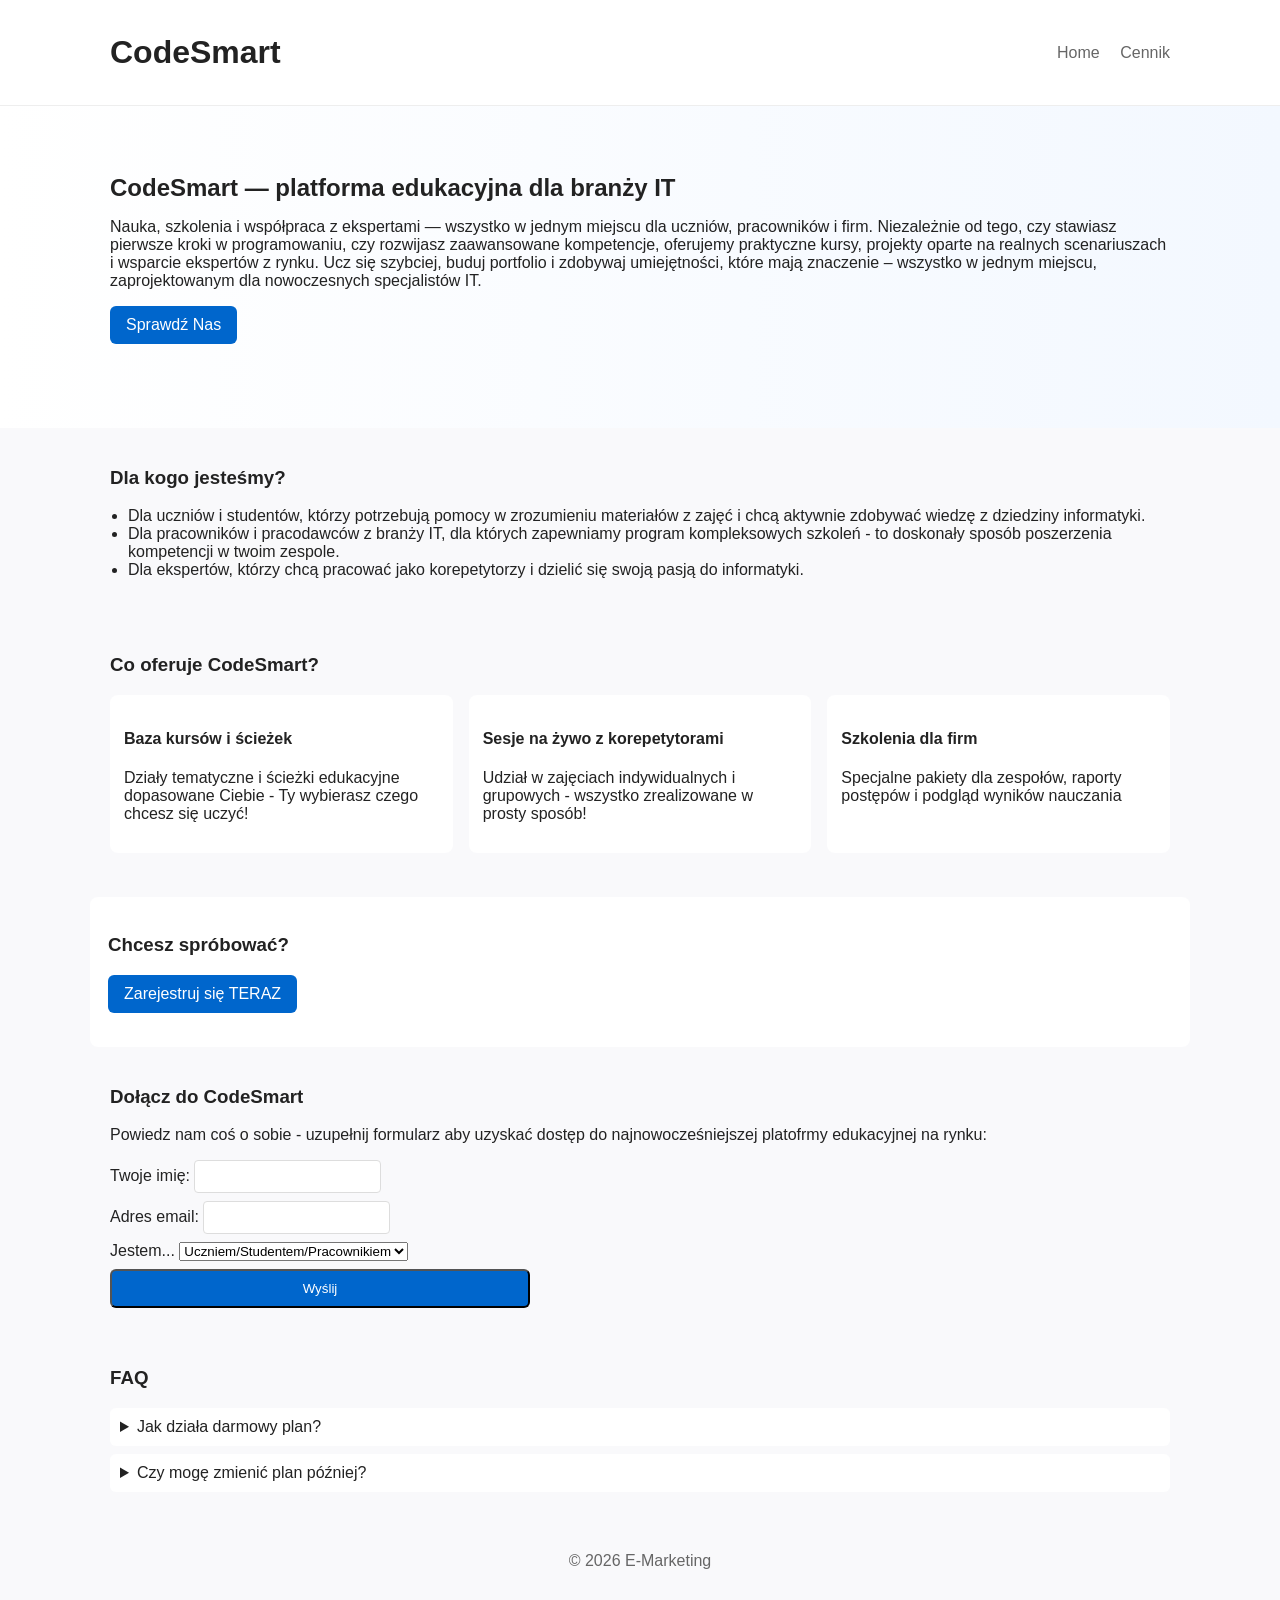
<file: index.html>
<!doctype html>
<html lang="pl">
  <head>
    <!-- Google Tag Manager -->
    <script>(function(w,d,s,l,i){w[l]=w[l]||[];w[l].push({'gtm.start':
    new Date().getTime(),event:'gtm.js'});var f=d.getElementsByTagName(s)[0],
    j=d.createElement(s),dl=l!='dataLayer'?'&l='+l:'';j.async=true;j.src=
    'https://www.googletagmanager.com/gtm.js?id='+i+dl;f.parentNode.insertBefore(j,f);
    })(window,document,'script','dataLayer','GTM-T6TTSDZR');</script>
    <!-- End Google Tag Manager -->
    <!-- Google tag (gtag.js) -->
    <script async src="https://www.googletagmanager.com/gtag/js?id=G-EG3WB71V4J"></script>
    <script>
      window.dataLayer = window.dataLayer || [];
      function gtag(){dataLayer.push(arguments);}
      gtag('js', new Date());
    
      gtag('config', 'G-EG3WB71V4J');
    </script>
    <meta charset="utf-8" />
    <meta name="viewport" content="width=device-width, initial-scale=1" />
    <title>Prosty serwis marketingowy</title>
    <link rel="stylesheet" href="style.css" />
  </head>
  
  <body>
    <!-- Google Tag Manager (noscript) -->
    <noscript><iframe src="https://www.googletagmanager.com/ns.html?id=GTM-T6TTSDZR"
    height="0" width="0" style="display:none;visibility:hidden"></iframe></noscript>
    <!-- End Google Tag Manager (noscript) -->
    <header class="site-header">
      <div class="container">
        <h1 class="logo">CodeSmart</h1>
        <nav>
          <a href="index.html">Home</a>
          <a id="nav-pricing" href="pricing.html">Cennik</a>
        </nav>
      </div>
    </header>

    <!-- Hero -->
    <section class="hero">
      <div class="container">
        <h2>CodeSmart — platforma edukacyjna dla branży IT</h2>
        <p>
          Nauka, szkolenia i współpraca z ekspertami — wszystko w jednym miejscu dla uczniów, pracowników i firm.
          Niezależnie od tego, czy stawiasz pierwsze kroki w programowaniu, czy rozwijasz zaawansowane kompetencje, oferujemy praktyczne kursy, projekty oparte na realnych scenariuszach i wsparcie ekspertów z rynku.
          Ucz się szybciej, buduj portfolio i zdobywaj umiejętności, które mają znaczenie – wszystko w jednym miejscu, zaprojektowanym dla nowoczesnych specjalistów IT.</p>
        <p><a id="cta-main" class="btn" href="#signup">Sprawdź Nas</a></p>
      </div>
    </section>

    <!-- Problem -->
    <section class="problems container">
      <h3>Dla kogo jesteśmy?</h3>
      <ul>
        <li>Dla uczniów i studentów, którzy potrzebują pomocy w zrozumieniu materiałów z zajęć i chcą aktywnie zdobywać wiedzę z dziedziny informatyki.</li>
        <li>Dla pracowników i pracodawców z branży IT, dla których zapewniamy program kompleksowych szkoleń - to doskonały sposób poszerzenia kompetencji w twoim zespole.</li>
        <li>Dla ekspertów, którzy chcą pracować jako korepetytorzy i dzielić się swoją pasją do informatyki.</li>
      </ul>
    </section>

    <!-- Features -->
    <section class="features container">
      <h3>Co oferuje CodeSmart?</h3>
      <div class="feature-list">
        <div class="feature">
          <h4>Baza kursów i ścieżek</h4>
          <p>Działy tematyczne i ścieżki edukacyjne dopasowane Ciebie - Ty wybierasz czego chcesz się uczyć!</p>
        </div>
        <div class="feature">
          <h4>Sesje na żywo z korepetytorami</h4>
          <p>Udział w zajęciach indywidualnych i grupowych - wszystko zrealizowane w prosty sposób!</p>
        </div>
        <div class="feature">
          <h4>Szkolenia dla firm</h4>
          <p>Specjalne pakiety dla zespołów, raporty postępów i podgląd wyników nauczania</p>
        </div>
      </div>
    </section>

   <!-- CTA section -->
<section class="cta container">
  <h3>Chcesz spróbować?</h3>
  <p>
    <a class="btn" href="#signup" onclick="dataLayer.push({ event: 'cta_click' });">
      Zarejestruj się TERAZ
    </a>
  </p>
</section>

    <!-- Signup -->
    <section id="signup" class="signup container">
      <h3>Dołącz do CodeSmart</h3>
      <p> Powiedz nam coś o sobie - uzupełnij formularz aby uzyskać dostęp do najnowocześniejszej platofrmy edukacyjnej na rynku:</p>
      <form id="signup-form">
        <label>
          Twoje imię:
          <input name="name" type="text" required />
        </label>
        <label>
          Adres email:
          <input name="email" type="email" required />
        </label>
        <label>
          Jestem... 
          <select name="role" id="role-select">
            <option value="student">Uczniem/Studentem/Pracownikiem</option>>
            <option value="employee">Pracodawcą/Organizatorem</option>
            <option value="tutor">Ekspertem/Korepetytorem</option>
          </select>
        </label>
        <label id="message-label" style="display:none">
          Opis współpracy / dodatkowe informacje
          <textarea name="message" rows="4"></textarea>
        </label>
        <button type="submit" class="btn" onclick="dataLayer.push({ event: 'form_submit' });">
        Wyślij
        </button>
      </form>
      <div id="signup-message" aria-live="polite"></div>
    </section>

    <!-- FAQ -->
    <section class="faq container">
      <h3>FAQ</h3>
      <details>
        <summary>Jak działa darmowy plan?</summary>
        <p>Darmowy plan pozwala przetestować podstawowe funkcje przez nieograniczony czas.</p>
      </details>
      <details>
        <summary>Czy mogę zmienić plan później?</summary>
        <p>Tak — możesz przejść na plan Pro lub Business w każdej chwili.</p>
      </details>
    </section>

    <footer class="site-footer container">
      <p>&copy; 2026 E-Marketing</p>
    </footer>

    <script src="script.js"></script>
  </body>
</html>
</file>
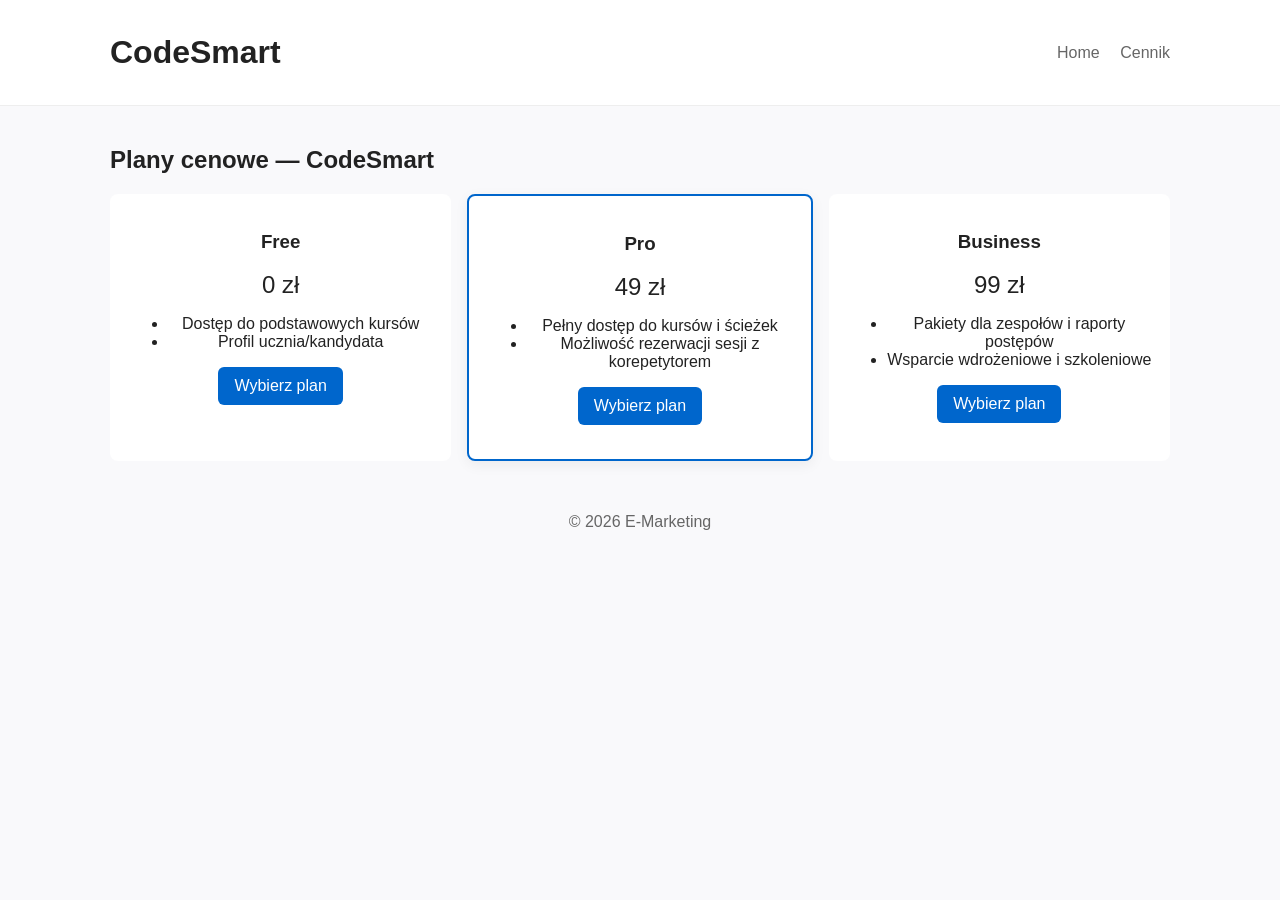
<file: pricing.html>
<!doctype html>
<html lang="pl">
  <head>
    <!-- Google Tag Manager -->
    <script>(function(w,d,s,l,i){w[l]=w[l]||[];w[l].push({'gtm.start':
    new Date().getTime(),event:'gtm.js'});var f=d.getElementsByTagName(s)[0],
    j=d.createElement(s),dl=l!='dataLayer'?'&l='+l:'';j.async=true;j.src=
    'https://www.googletagmanager.com/gtm.js?id='+i+dl;f.parentNode.insertBefore(j,f);
    })(window,document,'script','dataLayer','GTM-T6TTSDZR');</script>
    <!-- End Google Tag Manager -->
    <!-- Google tag (gtag.js) -->
    <script async src="https://www.googletagmanager.com/gtag/js?id=G-EG3WB71V4J"></script>
    <script>
      window.dataLayer = window.dataLayer || [];
      function gtag(){dataLayer.push(arguments);}
      gtag('js', new Date());
    
      gtag('config', 'G-EG3WB71V4J');
    </script>
    <meta charset="utf-8" />
    <meta name="viewport" content="width=device-width, initial-scale=1" />
    <title>Cennik — E-Marketing</title>
    <link rel="stylesheet" href="style.css" />
  </head>
  
  
  <body>
    <!-- Google Tag Manager (noscript) -->
    <noscript><iframe src="https://www.googletagmanager.com/ns.html?id=GTM-T6TTSDZR"
    height="0" width="0" style="display:none;visibility:hidden"></iframe></noscript>
    <!-- End Google Tag Manager (noscript) -->
    <header class="site-header">
      <div class="container">
        <h1 class="logo">CodeSmart</h1>
        <nav>
          <a href="index.html">Home</a>
          <a id="nav-pricing" href="pricing.html">Cennik</a>
        </nav>
      </div>
    </header>

    <main class="container pricing">
      <script>
  dataLayer.push({
    event: "pricing_view"
    });
    </script>
  <h2>Plany cenowe — CodeSmart</h2>
      <div class="plans">
        <div class="plan">
          <h3>Free</h3>
          <p class="price">0 zł</p>
          <ul>
            <li>Dostęp do podstawowych kursów</li>
            <li>Profil ucznia/kandydata</li>
          </ul>
          <p><a class="btn" href="index.html#signup">Wybierz plan</a></p>
        </div>
        <div class="plan popular">
          <h3>Pro</h3>
          <p class="price">49 zł</p>
          <ul>
            <li>Pełny dostęp do kursów i ścieżek</li>
            <li>Możliwość rezerwacji sesji z korepetytorem</li>
          </ul>
          <p><a class="btn" href="index.html#signup">Wybierz plan</a></p>
        </div>
        <div class="plan">
          <h3>Business</h3>
          <p class="price">99 zł</p>
          <ul>
            <li>Pakiety dla zespołów i raporty postępów</li>
            <li>Wsparcie wdrożeniowe i szkoleniowe</li>
          </ul>
          <p><a class="btn" href="index.html#signup">Wybierz plan</a></p>
        </div>
      </div>
    </main>

    <footer class="site-footer container">
      <p>&copy; 2026 E-Marketing</p>
    </footer>

    <script src="script.js"></script>
  </body>
</html>
</file>
<file: style.css>
:root{
  --accent:#0066cc;
  --muted:#666;
  --bg:#f9f9fb;
  --container-width:1100px;
}
*{box-sizing:border-box}
body{font-family:Segoe UI, Roboto, Arial, sans-serif;margin:0;color:#222;background:var(--bg)}
.container{max-width:var(--container-width);margin:0 auto;padding:20px}
.site-header{background:#fff;border-bottom:1px solid #eee}
.site-header .container{display:flex;align-items:center;justify-content:space-between}
.site-header nav a{margin-left:16px;color:var(--muted);text-decoration:none}
.logo{margin:0;padding:14px 0}
.hero{background:linear-gradient(90deg, #fff, #f3f8ff);padding:48px 0}
.hero h2{margin:0 0 8px}
.btn{display:inline-block;padding:10px 16px;background:var(--accent);color:#fff;border-radius:6px;text-decoration:none}
.problems ul{padding-left:18px}
.features .feature-list{display:flex;gap:16px;flex-wrap:wrap}
.feature{background:#fff;padding:14px;border-radius:8px;flex:1;min-width:200px}
.cta{background:#fff;margin-top:24px;padding:18px;border-radius:8px}
.signup form{display:flex;flex-direction:column;gap:8px;max-width:420px}
.signup input{padding:8px;border:1px solid #ddd;border-radius:4px}
.faq details{background:#fff;padding:10px;margin-bottom:8px;border-radius:6px}
.site-footer{padding:16px;text-align:center;color:var(--muted)}
.pricing .plans{display:flex;gap:16px;flex-wrap:wrap}
.plan{background:#fff;padding:18px;border-radius:8px;flex:1;min-width:220px;text-align:center}
.plan.popular{box-shadow:0 4px 14px rgba(0,0,0,0.06);border:2px solid var(--accent)}
.price{font-size:1.5rem;margin:8px 0}

@media (max-width:720px){
  .features .feature-list, .pricing .plans{flex-direction:column}
  .site-header .container{flex-direction:column;align-items:flex-start}
}
</file>
